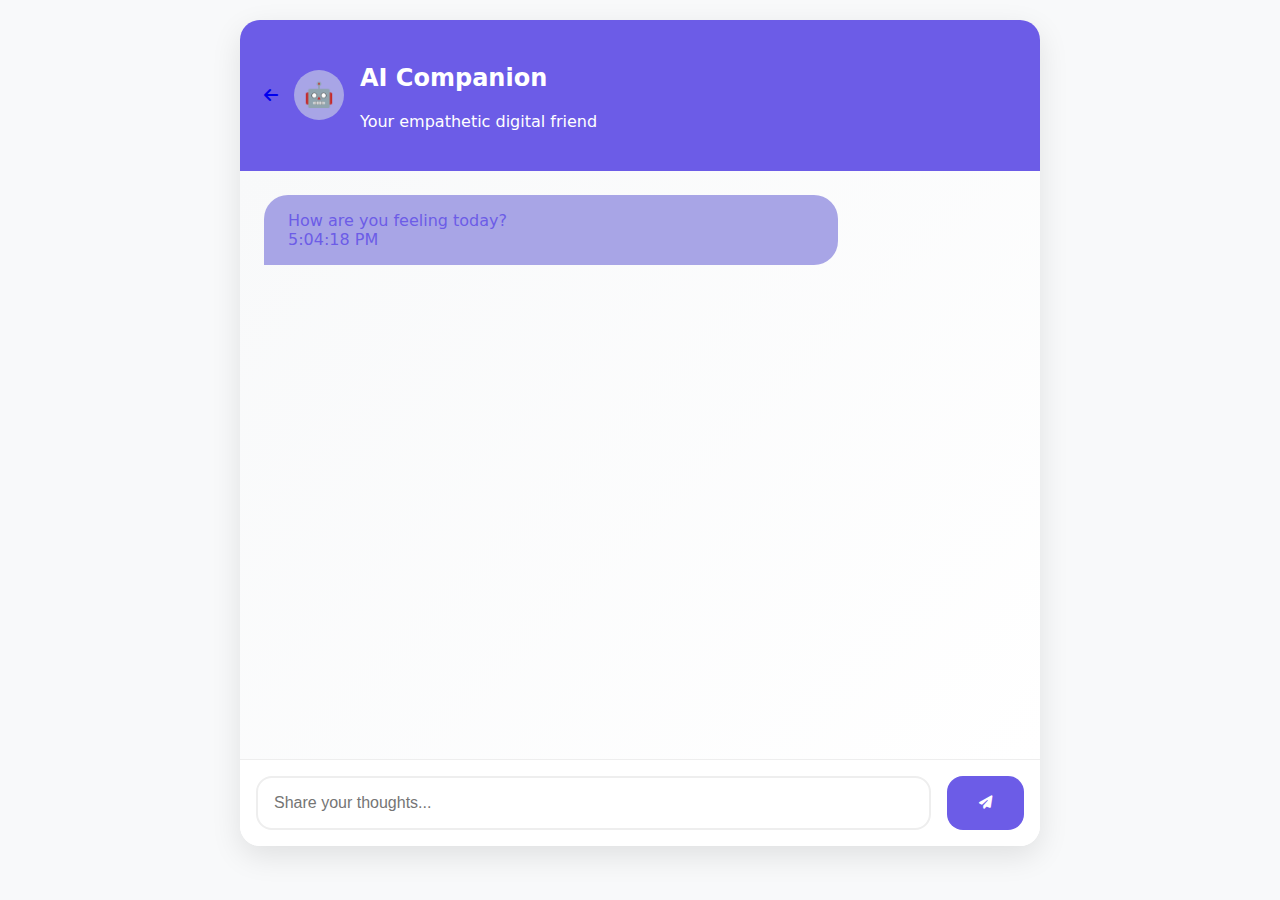
<file: Src/HTML/ChatAI/bot.html>
<!DOCTYPE html>
<html lang="en">
<head>
    <meta charset="UTF-8">
    <meta name="viewport" content="width=device-width, initial-scale=1.0">
    <title>AI Companion</title>
    <link rel="stylesheet" href="https://cdnjs.cloudflare.com/ajax/libs/font-awesome/6.4.0/css/all.min.css">
    <style>
        :root {
            --primary-color: #6c5ce7;
            --secondary-color: #a8a5e6;
            --accent-color: #ffd740;
        }

        body {
            margin: 0;
            background: #f8f9fa;
            font-family: 'Segoe UI', system-ui;
        }

        .chat-container {
            width: 100%;
            max-width: 800px;
            margin: 20px auto;
            box-shadow: 0 10px 30px rgba(0,0,0,0.1);
            border-radius: 20px;
            overflow: hidden;
            background: white;
        }

        .chat-header {
            background: var(--primary-color);
            color: white;
            padding: 1.5rem;
            display: flex;
            align-items: center;
            gap: 1rem;
            position: relative;
        }

        .avatar {
            width: 50px;
            height: 50px;
            border-radius: 50%;
            background: var(--secondary-color);
            display: flex;
            align-items: center;
            justify-content: center;
            font-size: 1.5rem;
        }

        .chat-messages {
            height: 60vh;
            overflow-y: auto;
            padding: 1.5rem;
            background: linear-gradient(135deg, #f8f9fa 0%, #ffffff 100%);
            display: flex;
            flex-direction: column;
            gap: 1rem;
        }

        .message {
            max-width: 70%;
            padding: 1rem 1.5rem;
            border-radius: 1.5rem;
            animation: fadeIn 0.3s ease;
            position: relative;
            transition: transform 0.2s;
        }

        .user-message {
            background: var(--primary-color);
            color: white;
            margin-left: auto;
            border-radius: 1.5rem 1.5rem 0 1.5rem;
        }

        .bot-message {
            background: var(--secondary-color);
            color: var(--primary-color);
            border-radius: 1.5rem 1.5rem 1.5rem 0;
        }

        .typing-indicator {
            display: none;
            padding: 1rem;
            gap: 0.5rem;
        }

        .dot {
            width: 8px;
            height: 8px;
            background: var(--primary-color);
            border-radius: 50%;
            animation: bounce 1.4s infinite;
        }

        .input-container {
            display: flex;
            padding: 1rem;
            background: white;
            border-top: 1px solid #eee;
        }

        #user-input {
            flex: 1;
            padding: 1rem;
            border: 2px solid #eee;
            border-radius: 1rem;
            font-size: 1rem;
            transition: border-color 0.3s;
        }

        #send-btn {
            background: var(--primary-color);
            color: white;
            border: none;
            padding: 0 2rem;
            margin-left: 1rem;
            border-radius: 1rem;
            cursor: pointer;
            transition: transform 0.2s;
        }

        @keyframes fadeIn {
            from { opacity: 0; transform: translateY(10px); }
            to { opacity: 1; transform: translateY(0); }
        }

        @keyframes bounce {
            0%, 80%, 100% { transform: translateY(0); }
            40% { transform: translateY(-10px); }
        }

        .quick-replies {
            margin-top: 1rem;
            display: flex;
            gap: 0.5rem;
            flex-wrap: wrap;
        }

        .quick-reply {
            background: rgba(255,255,255,0.9);
            border: 1px solid var(--primary-color);
            color: var(--primary-color);
            padding: 0.5rem 1rem;
            border-radius: 1rem;
            cursor: pointer;
            transition: all 0.2s;
        }

        .quick-reply:hover {
            background: var(--primary-color);
            color: white;
        }
    </style>
</head>
<body>
    <div class="chat-container">
        <div class="chat-header">
            <a href="/Src/HTML/Index.html" class="text-blue-600 dark:text-blue-400">
                <i class="fas fa-arrow-left text-xl"></i>
            </a>
            <div class="avatar">🤖</div>
            <div>
                <h2>AI Companion</h2>
                <p>Your empathetic digital friend</p>
            </div>
        </div>
        <div class="chat-messages" id="chat-messages">
            <div class="typing-indicator" id="typing">
                <div class="dot"></div>
                <div class="dot" style="animation-delay: 0.2s"></div>
                <div class="dot" style="animation-delay: 0.4s"></div>
            </div>
        </div>
        <div class="input-container">
            <input type="text" id="user-input" placeholder="Share your thoughts...">
            <button id="send-btn"><i class="fas fa-paper-plane"></i></button>
        </div>
    </div>

    <script>
        // Configuration - Replace these with your data source URLs
        const DATA_SOURCES = {
            emotions: 'https://api.npoint.io/emotions-data',
            problems: 'https://api.npoint.io/problems-data',
            conversations: 'https://api.npoint.io/conversations-data'
        };

        // Chatbot Core
        const chatMessages = document.getElementById('chat-messages');
        const userInput = document.getElementById('user-input');
        const sendBtn = document.getElementById('send-btn');
        const typingIndicator = document.getElementById('typing');
        
        let knowledgeBase = {};
        let conversationHistory = [];

        // Data Loading
        async function loadExternalData() {
            try {
                const [emotions, problems, conversations] = await Promise.all([
                    fetch(DATA_SOURCES.emotions).then(res => res.json()),
                    fetch(DATA_SOURCES.problems).then(res => res.json()),
                    fetch(DATA_SOURCES.conversations).then(res => res.json())
                ]);
                
                return { emotions, problems, conversations };
            } catch (error) {
                console.error('Error loading external data:', error);
                return loadLocalFallbackData();
            }
        }

        function loadLocalFallbackData() {
            return {
                emotions: {
                    'happy': {
                        responses: ["Great to hear! 😊 What's making you happy today?"],
                        followUp: ['achievements', 'relationships']
                    },
                    'sad': {
                        responses: ["I'm here for you. Let's talk about it..."],
                        followUp: ['work', 'health']
                    }
                },
                problems: {
                    'lonely': {
                        response: "Let's find social connections! Check meetups: [LINK]",
                        resources: []
                    }
                },
                conversations: ["How are you feeling today?"]
            };
        }

        // UI Functions
        function showTyping() {
            typingIndicator.style.display = 'flex';
        }

        function hideTyping() {
            typingIndicator.style.display = 'none';
        }

        function addMessage(message, isUser = false) {
            const messageDiv = document.createElement('div');
            messageDiv.className = `message ${isUser ? 'user-message' : 'bot-message'}`;
            messageDiv.innerHTML = `
                ${message}
                <div class="timestamp">${new Date().toLocaleTimeString()}</div>
            `;
            chatMessages.insertBefore(messageDiv, typingIndicator);
            chatMessages.scrollTop = chatMessages.scrollHeight;
        }

        // AI Functions
        async function analyzeMessage(text) {
            // Simulated sentiment analysis
            const emotions = Object.keys(knowledgeBase.emotions);
            const detectedEmotion = emotions.find(emotion => 
                text.toLowerCase().includes(emotion)
            );

            // Problem detection
            const problems = Object.keys(knowledgeBase.problems);
            const detectedProblem = problems.find(problem => 
                text.toLowerCase().includes(problem)
            );

            return { emotion: detectedEmotion, problem: detectedProblem };
        }

        async function generateResponse(userMessage) {
            showTyping();
            await new Promise(resolve => setTimeout(resolve, 1200));
            
            const analysis = await analyzeMessage(userMessage);
            let response = "";

            if (analysis.problem) {
                response = knowledgeBase.problems[analysis.problem].response;
                if (knowledgeBase.problems[analysis.problem].resources?.length) {
                    response += `<div class="quick-replies">
                        ${knowledgeBase.problems[analysis.problem].resources
                            .map(res => `<button class="quick-reply" onclick="handleResourceClick('${res}')">${res}</button>`)
                            .join('')}
                    </div>`;
                }
            } else if (analysis.emotion) {
                const emotionData = knowledgeBase.emotions[analysis.emotion];
                response = emotionData.responses[Math.floor(Math.random() * emotionData.responses.length)];
                
                if (emotionData.followUp) {
                    response += `<div class="quick-replies">
                        ${emotionData.followUp.map(topic => 
                            `<button class="quick-reply" onclick="handleQuickReply('${topic}')">${topic}</button>`
                        ).join('')}
                    </div>`;
                }
            } else {
                response = "Tell me more about that...";
            }

            hideTyping();
            return response;
        }

        // Event Handlers
        function handleQuickReply(topic) {
            addMessage(topic, true);
            handleUserResponse(topic);
        }

        function handleResourceClick(resource) {
            window.open(resource, '_blank');
        }

        async function handleUserResponse(message) {
            const response = await generateResponse(message);
            addMessage(response);
        }

        sendBtn.addEventListener('click', async () => {
            const message = userInput.value.trim();
            if (message) {
                addMessage(message, true);
                userInput.value = '';
                await handleUserResponse(message);
            }
        });

        userInput.addEventListener('keypress', (e) => {
            if (e.key === 'Enter') sendBtn.click();
        });

        // Initialization
        async function initializeChatbot() {
            knowledgeBase = await loadExternalData();
            addMessage(getRandomElement(knowledgeBase.conversations));
        }

        function getRandomElement(array) {
            return array[Math.floor(Math.random() * array.length)];
        }

        // Start the chatbot
        document.addEventListener('DOMContentLoaded', initializeChatbot);
    </script>
</body>
</html>
</file>
